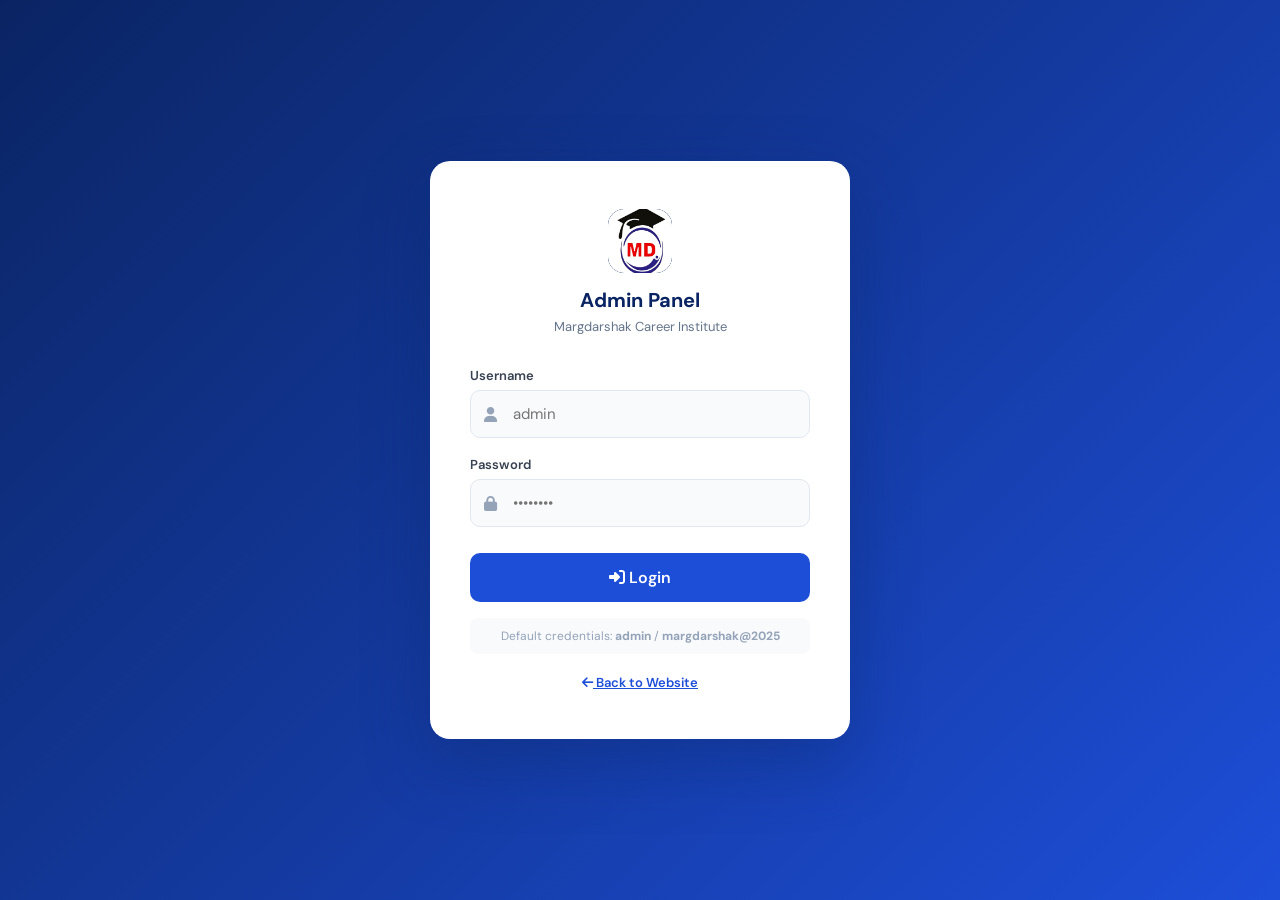
<file: admin/dashboard.html>
<!DOCTYPE html>
<html lang="en">
<head>
  <meta charset="UTF-8"/>
  <meta name="viewport" content="width=device-width, initial-scale=1.0"/>
  <title>Admin Dashboard — Margdarshak</title>
  <link href="https://fonts.googleapis.com/css2?family=DM+Sans:wght@400;500;600;700&display=swap" rel="stylesheet"/>
  <link rel="stylesheet" href="https://cdnjs.cloudflare.com/ajax/libs/font-awesome/6.5.0/css/all.min.css"/>
  <link rel="stylesheet" href="admin.css"/>
</head>
<body>

<!-- ===== SIDEBAR ===== -->
<aside class="sidebar" id="sidebar">
  <div class="sidebar-logo">
    <!--
      LOGO OPTIONS — uncomment whichever you need:

      OPTION 1 (Default) — Letter icon + text
    -->
    <div class="logo-icon">
      <img src="../images/margdarshaklogo.png" alt="logo">
    </div>
    <div class="logo-text">
      <span class="t1">Margdarshak</span>
      <span class="t2">Admin Panel</span>
    </div>

    <!--
      OPTION 2 — Custom image inside the square icon box + text
      (replace logo.png with your actual file path)

    <div class="logo-icon">
      <img src="../images/logo.png" alt="Logo"/>
    </div>
    <div class="logo-text">
      <span class="t1">Margdarshak</span>
      <span class="t2">Admin Panel</span>
    </div>
    -->

    <!--
      OPTION 3 — Full-width logo image only (no text needed)
      (replace logo.png with your actual file path)

    <img src="../images/logo.png" alt="Margdarshak Logo" class="logo-img-full"/>
    -->
  </div>
  <nav class="sidebar-nav">
    <div class="nav-section-title">Main</div>
    <a href="#" class="active" onclick="showSection('dashboard',this)"><i class="fas fa-home"></i> Dashboard</a>
    <div class="nav-section-title">Content Management</div>
    <a href="#" onclick="showSection('courses',this)"><i class="fas fa-graduation-cap"></i> Courses</a>
    <a href="#" onclick="showSection('fees',this)"><i class="fas fa-rupee-sign"></i> Fee Structure</a>
    <a href="#" onclick="showSection('results',this)"><i class="fas fa-trophy"></i> Results / Toppers</a>
    <a href="#" onclick="showSection('facilities',this)"><i class="fas fa-building"></i> Facilities</a>
    <a href="#" onclick="showSection('gallery',this)"><i class="fas fa-images"></i> Gallery</a>
    <a href="#" onclick="showSection('notices',this)"><i class="fas fa-bell"></i> Notices</a>
    <div class="nav-section-title">Settings</div>
    <a href="#" onclick="showSection('contact',this)"><i class="fas fa-address-book"></i> Contact Info</a>
    <a href="#" onclick="showSection('settings',this)"><i class="fas fa-cog"></i> Settings</a>
  </nav>
  <div class="sidebar-footer">
    <a href="../index.html" target="_blank"><i class="fas fa-external-link-alt"></i> View Website</a>
    <a href="#" onclick="logout()"><i class="fas fa-sign-out-alt"></i> Logout</a>
  </div>
</aside>

<!-- ===== MAIN ===== -->
<div class="main">
  <div class="topbar">
    <div class="topbar-title" id="topbarTitle">Dashboard</div>
    <div class="topbar-user"><i class="fas fa-user-shield"></i> Admin</div>
  </div>

  <div class="content">
    <div id="alertBox" style="display:none"></div>

    <!-- DASHBOARD -->
    <div id="sec-dashboard" class="section-content">
      <div class="stat-cards">
        <div class="stat-card"><div class="stat-card-icon blue"><i class="fas fa-graduation-cap"></i></div><div><div class="stat-card-num" id="dc-courses">0</div><div class="stat-card-label">Courses</div></div></div>
        <div class="stat-card"><div class="stat-card-icon gold"><i class="fas fa-rupee-sign"></i></div><div><div class="stat-card-num" id="dc-fees">0</div><div class="stat-card-label">Fee Plans</div></div></div>
        <div class="stat-card"><div class="stat-card-icon green"><i class="fas fa-trophy"></i></div><div><div class="stat-card-num" id="dc-results">0</div><div class="stat-card-label">Toppers</div></div></div>
        <div class="stat-card"><div class="stat-card-icon red"><i class="fas fa-bell"></i></div><div><div class="stat-card-num" id="dc-notices">0</div><div class="stat-card-label">Notices</div></div></div>
      </div>
      <div class="panel">
        <div class="panel-header"><h2>🚀 Quick Guide</h2></div>
        <div class="panel-body">
          <p style="color:#64748b;font-size:15px;line-height:1.9">
            Select any section from the left sidebar to add, edit or delete content.<br/>
            All changes are <strong>automatically saved</strong> and instantly reflected on the website.<br/>
            You can manage: <strong>Courses, Fees, Results, Facilities, Gallery, Notices and Contact Info.</strong>
          </p>
        </div>
      </div>
    </div>

    <!-- COURSES -->
    <div id="sec-courses" class="section-content" style="display:none">
      <div class="panel">
        <div class="panel-header"><h2>📚 Courses</h2><button class="btn btn-primary btn-sm" onclick="openAddCourse()"><i class="fas fa-plus"></i> Add Course</button></div>
        <div class="panel-body">
          <div class="table-wrap"><table id="coursesTable"><thead><tr><th>#</th><th>Icon</th><th>Title</th><th>Subtitle</th><th>Price</th><th>Actions</th></tr></thead><tbody></tbody></table></div>
        </div>
      </div>
    </div>

    <!-- FEES -->
    <div id="sec-fees" class="section-content" style="display:none">
      <div class="panel">
        <div class="panel-header"><h2>💰 Fee Structure</h2><button class="btn btn-primary btn-sm" onclick="openModal('feeModal')"><i class="fas fa-plus"></i> Add Fee Plan</button></div>
        <div class="panel-body">
          <div class="table-wrap"><table id="feesTable"><thead><tr><th>#</th><th>Course</th><th>Amount</th><th>Featured</th><th>Actions</th></tr></thead><tbody></tbody></table></div>
        </div>
      </div>
    </div>

    <!-- RESULTS -->
    <div id="sec-results" class="section-content" style="display:none">
      <div class="panel">
        <div class="panel-header"><h2>🏆 Results / Toppers</h2><button class="btn btn-primary btn-sm" onclick="openModal('resultModal')"><i class="fas fa-plus"></i> Add Result</button></div>
        <div class="panel-body">
          <div class="table-wrap"><table id="resultsTable"><thead><tr><th>#</th><th>Emoji</th><th>Name</th><th>Exam</th><th>Rank</th><th>Year</th><th>Actions</th></tr></thead><tbody></tbody></table></div>
        </div>
      </div>
    </div>

    <!-- FACILITIES -->
    <div id="sec-facilities" class="section-content" style="display:none">
      <div class="panel">
        <div class="panel-header"><h2>🏫 Facilities</h2><button class="btn btn-primary btn-sm" onclick="openModal('facilityModal')"><i class="fas fa-plus"></i> Add Facility</button></div>
        <div class="panel-body">
          <div class="table-wrap"><table id="facilitiesTable"><thead><tr><th>#</th><th>Icon</th><th>Title</th><th>Description</th><th>Actions</th></tr></thead><tbody></tbody></table></div>
        </div>
      </div>
    </div>

    <!-- GALLERY -->
    <div id="sec-gallery" class="section-content" style="display:none">
      <div class="panel">
        <div class="panel-header"><h2>🖼️ Gallery</h2><button class="btn btn-primary btn-sm" onclick="openModal('galleryModal')"><i class="fas fa-plus"></i> Add Photo</button></div>
        <div class="panel-body"><div class="gallery-admin-grid" id="galleryAdminGrid"></div></div>
      </div>
    </div>

    <!-- NOTICES -->
    <div id="sec-notices" class="section-content" style="display:none">
      <div class="panel">
        <div class="panel-header"><h2>📢 Notices</h2><button class="btn btn-primary btn-sm" onclick="openModal('noticeModal')"><i class="fas fa-plus"></i> Add Notice</button></div>
        <div class="panel-body">
          <div class="table-wrap"><table id="noticesTable"><thead><tr><th>#</th><th>Icon</th><th>Title</th><th>Type</th><th>Date</th><th>Actions</th></tr></thead><tbody></tbody></table></div>
        </div>
      </div>
    </div>

    <!-- CONTACT -->
    <div id="sec-contact" class="section-content" style="display:none">
      <div class="panel">
        <div class="panel-header"><h2>📞 Contact Information</h2></div>
        <div class="panel-body">
          <div class="form-grid">
            <div class="form-group"><label>Address</label><input type="text" id="c-address"/></div>
            <div class="form-group"><label>Phone</label><input type="text" id="c-phone"/></div>
            <div class="form-group"><label>Email</label><input type="email" id="c-email"/></div>
            <div class="form-group"><label>Timing</label><input type="text" id="c-timing"/></div>
          </div>
          <button class="btn btn-primary" onclick="saveContact()"><i class="fas fa-save"></i> Save Changes</button>
        </div>
      </div>
    </div>

    <!-- SETTINGS -->
    <div id="sec-settings" class="section-content" style="display:none">
      <div class="panel">
        <div class="panel-header"><h2>⚙️ Settings</h2></div>
        <div class="panel-body">
          <h3 style="font-size:15px;margin-bottom:12px">Change Admin Password</h3>
          <div class="form-group"><label>New Password</label><input type="password" id="newPass" placeholder="Enter new password..."/></div>
          <div class="form-group"><label>Confirm Password</label><input type="password" id="confirmPass" placeholder="Re-enter password..."/></div>
          <button class="btn btn-primary" onclick="changePassword()"><i class="fas fa-key"></i> Update Password</button>
          <hr style="margin:28px 0;border:none;border-top:1px solid #e2e8f0"/>
          <h3 style="font-size:15px;margin-bottom:8px;color:#ef4444">⚠️ Danger Zone</h3>
          <p style="font-size:13px;color:#64748b;margin-bottom:14px">This will reset all website content back to default values.</p>
          <button class="btn btn-danger" onclick="if(confirm('Are you sure? All data will be reset to defaults!')) { resetAllData(); showAlert('All data has been reset!'); }"><i class="fas fa-trash"></i> Reset All Data</button>
        </div>
      </div>
    </div>
  </div>
</div>

<!-- ============================================================
     MODALS
     ============================================================ -->

<!-- Course Modal -->
<div class="modal-overlay" id="courseModal" onclick="closeModalOutside(event,'courseModal')">
  <div class="modal-box">
    <div class="modal-header"><h3 id="courseModalTitle">Add New Course</h3><button onclick="closeModal('courseModal')"><i class="fas fa-times"></i></button></div>
    <div class="modal-body">
      <input type="hidden" id="c-id"/>
      <div class="form-grid">
        <div class="form-group"><label>Emoji Icon</label><input type="text" id="c-icon" placeholder="🧬"/></div>
        <div class="form-group"><label>Title</label><input type="text" id="c-title" placeholder="NEET Preparation"/></div>
        <div class="form-group"><label>Subtitle</label><input type="text" id="c-subtitle" placeholder="Medical Entrance"/></div>
        <div class="form-group"><label>Price</label><input type="text" id="c-price" placeholder="₹45,000"/></div>
        <div class="form-group"><label>Per (period)</label><input type="text" id="c-per" placeholder="/ year"/></div>
        <div class="form-group"><label>Tags (comma separated)</label><input type="text" id="c-tags" placeholder="Physics, Chemistry, Biology"/></div>
      </div>
      <div class="form-group"><label>Features (one per line)</label><textarea id="c-features" rows="5" placeholder="Complete NCERT Coverage&#10;Mock Test Series&#10;Daily Doubt Classes"></textarea></div>
      <div class="form-actions"><button class="btn btn-primary" onclick="saveCourse()"><i class="fas fa-save"></i> Save</button><button class="btn btn-outline" onclick="closeModal('courseModal')">Cancel</button></div>
    </div>
  </div>
</div>

<!-- Fee Modal -->
<div class="modal-overlay" id="feeModal" onclick="closeModalOutside(event,'feeModal')">
  <div class="modal-box">
    <div class="modal-header"><h3 id="feeModalTitle">Add Fee Plan</h3><button onclick="closeModal('feeModal')"><i class="fas fa-times"></i></button></div>
    <div class="modal-body">
      <input type="hidden" id="f-id"/>
      <div class="form-grid">
        <div class="form-group"><label>Course Title</label><input type="text" id="f-title" placeholder="NEET Full Course"/></div>
        <div class="form-group"><label>Subtitle</label><input type="text" id="f-subtitle" placeholder="1 Year Program"/></div>
        <div class="form-group"><label>Amount (₹)</label><input type="text" id="f-amount" placeholder="45,000"/></div>
        <div class="form-group"><label>Period</label><input type="text" id="f-period" placeholder="Per Year"/></div>
        <div class="form-group"><label>Badge (e.g. Most Popular)</label><input type="text" id="f-badge" placeholder="Most Popular"/></div>
        <div class="form-group"><label>Featured?</label><select id="f-featured"><option value="false">No</option><option value="true">Yes</option></select></div>
      </div>
      <div class="form-group"><label>Includes (one per line)</label><textarea id="f-includes" rows="5" placeholder="Study Material Included&#10;Test Series&#10;Free Doubt Sessions"></textarea></div>
      <div class="form-actions"><button class="btn btn-primary" onclick="saveFee()"><i class="fas fa-save"></i> Save</button><button class="btn btn-outline" onclick="closeModal('feeModal')">Cancel</button></div>
    </div>
  </div>
</div>

<!-- Result Modal -->
<div class="modal-overlay" id="resultModal" onclick="closeModalOutside(event,'resultModal')">
  <div class="modal-box">
    <div class="modal-header"><h3 id="resultModalTitle">Add Result</h3><button onclick="closeModal('resultModal')"><i class="fas fa-times"></i></button></div>
    <div class="modal-body">
      <input type="hidden" id="r-id"/>
      <div class="form-grid">
        <div class="form-group"><label>Emoji</label><input type="text" id="r-emoji" placeholder="👨‍🎓"/></div>
        <div class="form-group"><label>Student Name</label><input type="text" id="r-name" placeholder="Rahul Kumar"/></div>
        <div class="form-group"><label>Exam</label><input type="text" id="r-exam" placeholder="NEET 2024"/></div>
        <div class="form-group"><label>Rank / Score</label><input type="text" id="r-rank" placeholder="AIR 1842"/></div>
        <div class="form-group"><label>Year</label><input type="text" id="r-year" placeholder="2024"/></div>
      </div>
      <div class="form-actions"><button class="btn btn-primary" onclick="saveResult()"><i class="fas fa-save"></i> Save</button><button class="btn btn-outline" onclick="closeModal('resultModal')">Cancel</button></div>
    </div>
  </div>
</div>

<!-- Facility Modal -->
<div class="modal-overlay" id="facilityModal" onclick="closeModalOutside(event,'facilityModal')">
  <div class="modal-box">
    <div class="modal-header"><h3 id="facilityModalTitle">Add Facility</h3><button onclick="closeModal('facilityModal')"><i class="fas fa-times"></i></button></div>
    <div class="modal-body">
      <input type="hidden" id="fac-id"/>
      <div class="form-group"><label>Font Awesome Icon Class (e.g. fas fa-wifi)</label><input type="text" id="fac-icon" placeholder="fas fa-wifi"/></div>
      <div class="form-group"><label>Title</label><input type="text" id="fac-title" placeholder="High-Speed WiFi"/></div>
      <div class="form-group"><label>Description</label><textarea id="fac-desc" rows="3" placeholder="24x7 internet connectivity..."></textarea></div>
      <div class="form-actions"><button class="btn btn-primary" onclick="saveFacility()"><i class="fas fa-save"></i> Save</button><button class="btn btn-outline" onclick="closeModal('facilityModal')">Cancel</button></div>
    </div>
  </div>
</div>

<!-- Gallery Modal -->
<div class="modal-overlay" id="galleryModal" onclick="closeModalOutside(event,'galleryModal')">
  <div class="modal-box">
    <div class="modal-header"><h3 id="galleryModalTitle">Add Photo</h3><button onclick="closeModal('galleryModal')"><i class="fas fa-times"></i></button></div>
    <div class="modal-body">
      <input type="hidden" id="g-id"/>
      <div class="form-group"><label>Caption</label><input type="text" id="g-caption" placeholder="Annual Result Celebration 2024"/></div>
      <div class="form-group"><label>Image URL</label><input type="url" id="g-img" placeholder="https://..."/></div>
      <div class="form-group"><label>Or Upload File</label><input type="file" id="g-file" accept="image/*" onchange="handleGalleryFile(this)"/></div>
      <div id="g-preview" style="margin-top:10px;display:none"><img id="g-preview-img" style="max-width:100%;border-radius:8px;max-height:200px;object-fit:cover"/></div>
      <div class="form-actions"><button class="btn btn-primary" onclick="saveGallery()"><i class="fas fa-save"></i> Save</button><button class="btn btn-outline" onclick="closeModal('galleryModal')">Cancel</button></div>
    </div>
  </div>
</div>

<!-- Notice Modal -->
<div class="modal-overlay" id="noticeModal" onclick="closeModalOutside(event,'noticeModal')">
  <div class="modal-box">
    <div class="modal-header"><h3 id="noticeModalTitle">Add Notice</h3><button onclick="closeModal('noticeModal')"><i class="fas fa-times"></i></button></div>
    <div class="modal-body">
      <input type="hidden" id="n-id"/>
      <div class="form-grid">
        <div class="form-group"><label>Emoji Icon</label><input type="text" id="n-icon" placeholder="📢"/></div>
        <div class="form-group"><label>Type</label><select id="n-type"><option value="normal">Normal</option><option value="urgent">Urgent</option><option value="success">Success</option></select></div>
        <div class="form-group"><label>Date</label><input type="text" id="n-date" placeholder="01 Jan 2025"/></div>
      </div>
      <div class="form-group"><label>Title</label><input type="text" id="n-title" placeholder="Admission Open 2025-26"/></div>
      <div class="form-group"><label>Description</label><textarea id="n-desc" rows="3"></textarea></div>
      <div class="form-actions"><button class="btn btn-primary" onclick="saveNotice()"><i class="fas fa-save"></i> Save</button><button class="btn btn-outline" onclick="closeModal('noticeModal')">Cancel</button></div>
    </div>
  </div>
</div>

<script src="../js/data.js"></script>
<script src="admin.js"></script>
</body>
</html>
</file>
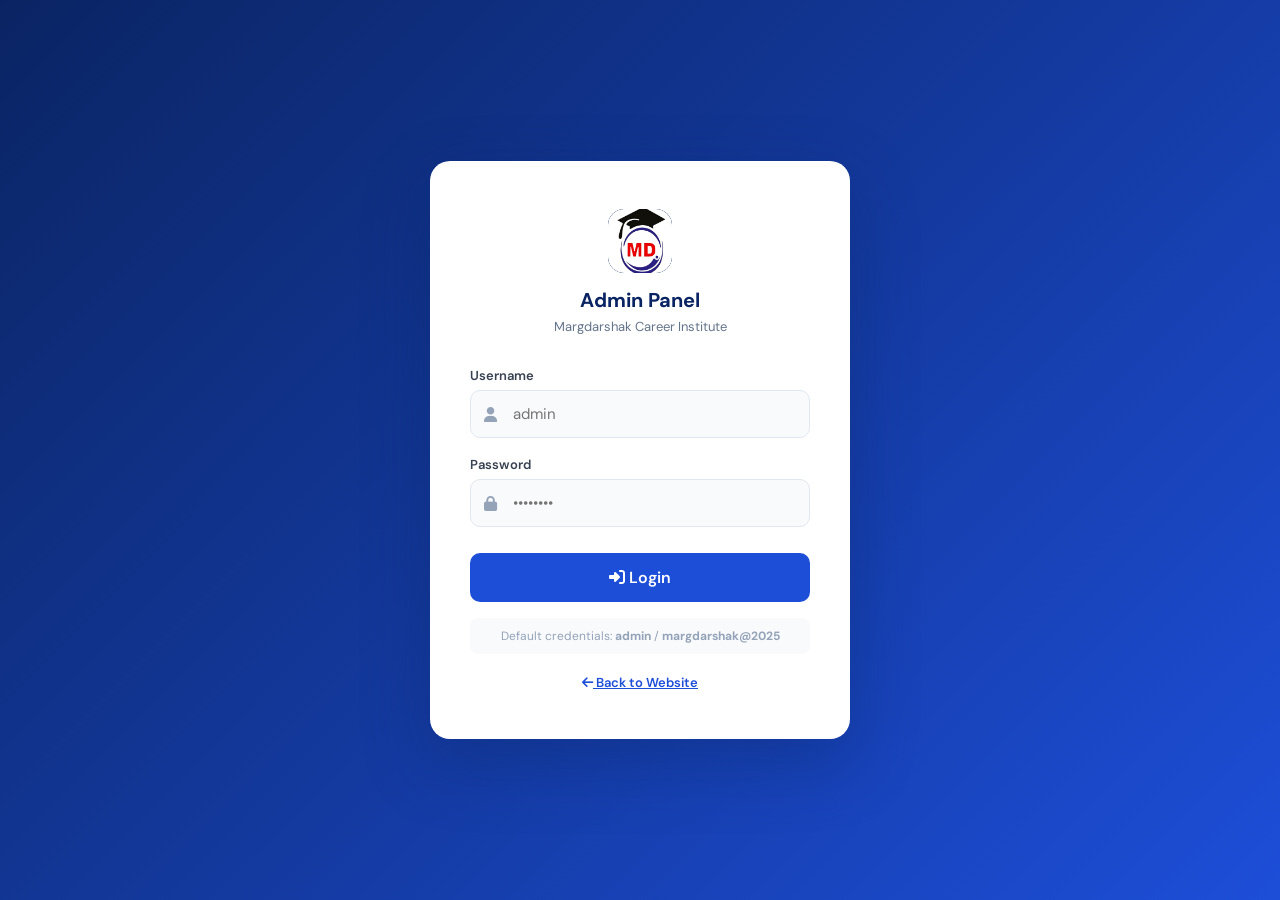
<file: admin/login.html>
<!DOCTYPE html>
<html lang="en">
<head>
  <meta charset="UTF-8"/>
  <meta name="viewport" content="width=device-width, initial-scale=1.0"/>
  <title>Admin Login — Margdarshak</title>
  <link href="https://fonts.googleapis.com/css2?family=DM+Sans:wght@400;500;600;700&display=swap" rel="stylesheet"/>
  <link rel="stylesheet" href="https://cdnjs.cloudflare.com/ajax/libs/font-awesome/6.5.0/css/all.min.css"/>
  <style>
    *{box-sizing:border-box;margin:0;padding:0}
    body{font-family:'DM Sans',sans-serif;min-height:100vh;display:flex;align-items:center;justify-content:center;background:linear-gradient(135deg,#0a2463 0%,#1d4ed8 100%);}
    .login-box{background:#fff;border-radius:20px;padding:48px 40px;width:100%;max-width:420px;box-shadow:0 24px 64px rgba(10,36,99,0.35);}
    .login-logo{text-align:center;margin-bottom:32px;}

    /* Square icon box (letter or image) */
    .logo-icon{
      width:64px;height:64px;
      background:#0a2463;color:#fff;
      border-radius:16px;
      display:flex;align-items:center;justify-content:center;
      font-size:28px;font-weight:900;
      margin:0 auto 14px;
      overflow:hidden;
    }
    /* Image inside the square icon box */
    .logo-icon img{
      width:100%;height:100%;
      object-fit:cover;
      border-radius:16px;
      display:block;
    }
    /* Full-width banner logo image (no box) */
    .logo-img-full{
      height:56px;width:auto;
      max-width:200px;
      object-fit:contain;
      display:block;
      margin:0 auto 14px;
    }
    .login-logo h2{font-size:20px;color:#0a2463;font-weight:700;margin-top:2px;}
    .login-logo p{font-size:13px;color:#64748b;margin-top:5px;}
    .form-group{margin-bottom:18px;}
    .form-group label{display:block;font-size:13px;font-weight:600;color:#374151;margin-bottom:6px;}
    .input-wrap{position:relative;}
    .input-wrap i{position:absolute;left:14px;top:50%;transform:translateY(-50%);color:#94a3b8;font-size:15px;}
    .form-group input{width:100%;padding:13px 14px 13px 42px;border:1.5px solid #e2e8f0;border-radius:10px;font-family:'DM Sans',sans-serif;font-size:15px;color:#1e293b;background:#f8fafc;outline:none;transition:.3s;}
    .form-group input:focus{border-color:#1d4ed8;background:#fff;box-shadow:0 0 0 3px rgba(29,78,216,.08);}
    .login-btn{width:100%;padding:14px;background:#1d4ed8;color:#fff;border:none;border-radius:10px;font-family:'DM Sans',sans-serif;font-size:16px;font-weight:600;cursor:pointer;transition:.3s;margin-top:8px;}
    .login-btn:hover{background:#0a2463;transform:translateY(-1px);}
    .error-msg{background:#fef2f2;color:#dc2626;border:1px solid #fca5a5;border-radius:8px;padding:10px 14px;font-size:14px;margin-bottom:14px;display:none;align-items:center;gap:8px;}
    .back-link{text-align:center;margin-top:20px;font-size:13px;color:#64748b;}
    .back-link a{color:#1d4ed8;font-weight:600;}
    .hint{font-size:12px;color:#94a3b8;text-align:center;margin-top:16px;padding:10px;background:#f8fafc;border-radius:8px;}
  </style>
</head>
<body>
<div class="login-box">
  <div class="login-logo">

    <!--
      OPTION 1 (Default) — Letter icon + text
    -->
    <div class="logo-icon">
      <img src="..//images/margdarshaklogo.png" alt="logo">
    </div>
    <h2>Admin Panel</h2>
    <p>Margdarshak Career Institute</p>

    <!--
      OPTION 2 — Your image inside the square box + text
      (put your logo file in images/ folder)

    <div class="logo-icon">
      <img src="../images/logo.png" alt="Margdarshak Logo"/>
    </div>
    <h2>Admin Panel</h2>
    <p>Margdarshak Career Institute</p>
    -->

    <!--
      OPTION 3 — Full banner logo image only (no box, no text needed)

    <img src="../images/logo.png" alt="Margdarshak Logo" class="logo-img-full"/>
    <p style="margin-top:4px;font-size:13px;color:#64748b">Admin Panel</p>
    -->

  </div>
  <div class="error-msg" id="errorMsg"><i class="fas fa-exclamation-circle"></i> Incorrect username or password!</div>
  <div class="form-group">
    <label>Username</label>
    <div class="input-wrap">
      <i class="fas fa-user"></i>
      <input type="text" id="username" placeholder="admin" autocomplete="username"/>
    </div>
  </div>
  <div class="form-group">
    <label>Password</label>
    <div class="input-wrap">
      <i class="fas fa-lock"></i>
      <input type="password" id="password" placeholder="••••••••" autocomplete="current-password"/>
    </div>
  </div>
  <button class="login-btn" onclick="doLogin()"><i class="fas fa-sign-in-alt"></i> Login</button>
  <div class="hint">Default credentials: <strong>admin</strong> / <strong>margdarshak@2025</strong></div>
  <div class="back-link"><a href="../index.html"><i class="fas fa-arrow-left"></i> Back to Website</a></div>
</div>
<script>
  const ADMIN_USER = 'admin';
  const ADMIN_PASS = 'margdarshak@2025';
  function doLogin() {
    const u = document.getElementById('username').value.trim();
    const p = document.getElementById('password').value;
    const err = document.getElementById('errorMsg');
    if (u === ADMIN_USER && p === ADMIN_PASS) {
      sessionStorage.setItem('mg_admin_auth', 'true');
      window.location.href = 'dashboard.html';
    } else {
      err.style.display = 'flex';
      setTimeout(() => err.style.display = 'none', 3000);
    }
  }
  document.addEventListener('keydown', e => { if (e.key === 'Enter') doLogin(); });
  if (sessionStorage.getItem('mg_admin_auth') === 'true') window.location.href = 'dashboard.html';
</script>
</body>
</html>
</file>
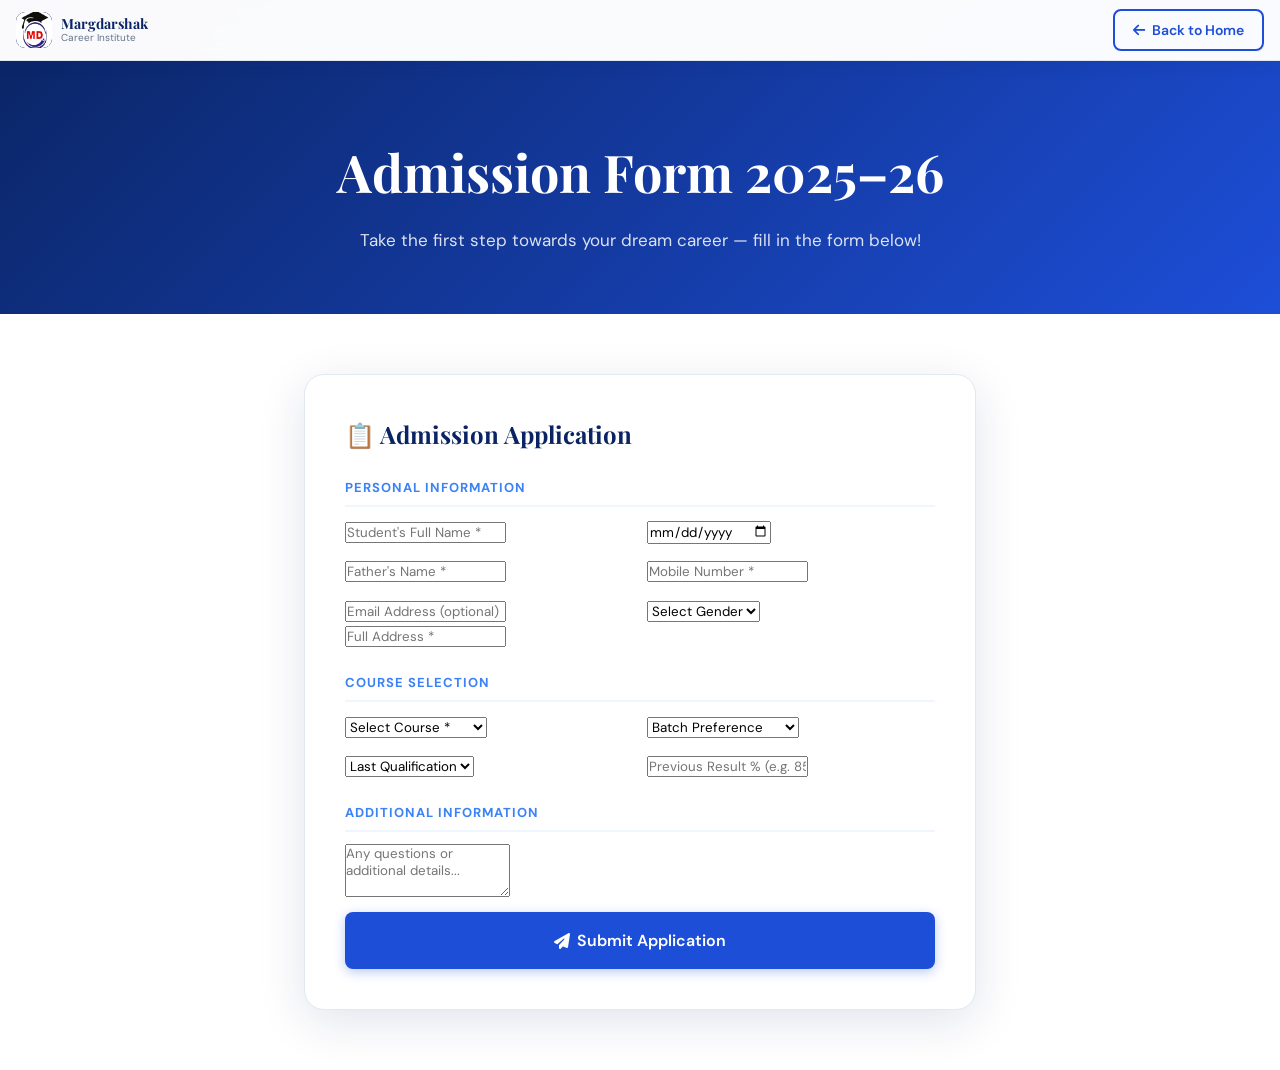
<file: pages/admission.html>
<!DOCTYPE html>
<html lang="en">
<head>
  <meta charset="UTF-8"/>
  <meta name="viewport" content="width=device-width, initial-scale=1.0"/>
  <title>Admission Form — Margdarshak Career Institute</title>
  <link href="https://fonts.googleapis.com/css2?family=Playfair+Display:wght@700&family=DM+Sans:wght@400;500;600&display=swap" rel="stylesheet"/>
  <link rel="stylesheet" href="https://cdnjs.cloudflare.com/ajax/libs/font-awesome/6.5.0/css/all.min.css"/>
  <link rel="stylesheet" href="../css/style.css"/>
  <style>
    .admission-hero { padding:130px 24px 60px; background:linear-gradient(135deg,#0a2463,#1d4ed8); color:#fff; text-align:center; }
    .admission-hero h1 { font-family:'Playfair Display',serif; font-size:clamp(32px,5vw,52px); margin-bottom:14px; }
    .admission-hero p  { font-size:17px; opacity:.85; }
    .admission-body { padding:60px 24px; max-width:720px; margin:0 auto; }
    .form-card { background:#fff; border-radius:20px; padding:40px; box-shadow:0 12px 48px rgba(10,36,99,.12); border:1px solid #e2e8f0; }
    .form-card h2 { font-family:'Playfair Display',serif; font-size:24px; color:#0a2463; margin-bottom:24px; }
    .form-section-title { font-size:13px; font-weight:700; text-transform:uppercase; letter-spacing:1px; color:#3b82f6; margin:24px 0 12px; border-bottom:2px solid #eff6ff; padding-bottom:6px; }
    .form-row { display:grid; grid-template-columns:1fr 1fr; gap:14px; }
    .success-box { background:#dcfce7; border:1px solid #bbf7d0; border-radius:12px; padding:32px; text-align:center; display:none; }
    .success-box i { font-size:52px; color:#22c55e; margin-bottom:14px; display:block; }
    .success-box h3 { font-size:22px; color:#166534; margin-bottom:8px; }
    .success-box p  { color:#166534; font-size:15px; }
    @media(max-width:600px){ .form-row{ grid-template-columns:1fr; } }
  </style>
</head>
<body>
<nav class="navbar scrolled">
  <div class="nav-container">
    <a href="../index.html" class="nav-logo">
      <div class="logo-icon">
        <img src="../images/margdarshaklogo.png" alt="logo">
      </div>
      <div class="logo-text"><span class="logo-main">Margdarshak</span><span class="logo-sub">Career Institute</span></div>
    </a>
    <a href="../index.html" class="btn btn-outline" style="font-size:14px;padding:8px 18px"><i class="fas fa-arrow-left"></i> Back to Home</a>
  </div>
</nav>

<div class="admission-hero">
  <h1>Admission Form 2025–26</h1>
  <p>Take the first step towards your dream career — fill in the form below!</p>
</div>

<div class="admission-body">
  <div class="form-card">
    <h2>📋 Admission Application</h2>

    <div id="successBox" class="success-box">
      <i class="fas fa-check-circle"></i>
      <h3>Application Submitted!</h3>
      <p>Our team will contact you within 24 hours. Thank you for choosing Margdarshak!</p>
    </div>

    <form id="admissionForm">
      <div class="form-section-title">Personal Information</div>
      <div class="form-row">
        <div class="form-group"><input type="text" placeholder="Student's Full Name *" required/></div>
        <div class="form-group"><input type="date" required/></div>
        <div class="form-group"><input type="text" placeholder="Father's Name *" required/></div>
        <div class="form-group"><input type="tel" placeholder="Mobile Number *" required/></div>
        <div class="form-group"><input type="email" placeholder="Email Address (optional)"/></div>
        <div class="form-group">
          <select required>
            <option value="">Select Gender</option>
            <option>Male</option>
            <option>Female</option>
            <option>Other</option>
          </select>
        </div>
      </div>
      <div class="form-group"><input type="text" placeholder="Full Address *" required/></div>

      <div class="form-section-title">Course Selection</div>
      <div class="form-row">
        <div class="form-group">
          <select required>
            <option value="">Select Course *</option>
            <option>NEET Preparation</option>
            <option>JEE Preparation</option>
            <option>Class 10th Board</option>
            <option>Class 12th Board</option>
            <option>Foundation Course</option>
          </select>
        </div>
        <div class="form-group">
          <select>
            <option value="">Batch Preference</option>
            <option>Morning (7–10 AM)</option>
            <option>Afternoon (12–3 PM)</option>
            <option>Evening (5–8 PM)</option>
            <option>Weekend Batch</option>
          </select>
        </div>
        <div class="form-group">
          <select>
            <option value="">Last Qualification</option>
            <option>Class 8th Pass</option>
            <option>Class 9th Pass</option>
            <option>Class 10th Pass</option>
            <option>Class 11th Pass</option>
            <option>Class 12th Pass</option>
          </select>
        </div>
        <div class="form-group"><input type="text" placeholder="Previous Result % (e.g. 85%)"/></div>
      </div>

      <div class="form-section-title">Additional Information</div>
      <div class="form-group"><textarea rows="3" placeholder="Any questions or additional details..."></textarea></div>

      <button type="submit" class="btn btn-primary full-width" style="justify-content:center;padding:16px;font-size:16px;margin-top:8px">
        <i class="fas fa-paper-plane"></i> Submit Application
      </button>
    </form>
  </div>
</div>

<script>
  document.getElementById('admissionForm').addEventListener('submit', function(e) {
    e.preventDefault();
    this.style.display = 'none';
    document.getElementById('successBox').style.display = 'block';
    window.scrollTo({ top: 0, behavior: 'smooth' });
  });
</script>
</body>
</html>
</file>
<file: admin/admin.css>
/* =============================================
   ADMIN DASHBOARD STYLES (UPDATED)
   ============================================= */
:root{
  --blue-dark:#0a2463;--blue:#1d4ed8;--blue-light:#3b82f6;--blue-pale:#eff6ff;
  --gold:#f59e0b;--white:#fff;--gray-50:#f8fafc;--gray-100:#f1f5f9;
  --gray-200:#e2e8f0;--gray-400:#94a3b8;--gray-600:#475569;--gray-800:#1e293b;
  --red:#ef4444;--green:#22c55e;
  --sidebar-w:260px;--header-h:64px;
  --font:'DM Sans',sans-serif;
  --shadow:0 4px 24px rgba(10,36,99,.10);
  --radius:12px;
}
*{box-sizing:border-box;margin:0;padding:0}
body{font-family:var(--font);background:var(--gray-50);color:var(--gray-800);display:flex;min-height:100vh;}
a{text-decoration:none;color:inherit;}
ul{list-style:none;}
button{cursor:pointer;font-family:var(--font);}
input,textarea,select{font-family:var(--font);}

/* ===== SIDEBAR ===== */
.sidebar{width:var(--sidebar-w);background:var(--blue-dark);color:#fff;display:flex;flex-direction:column;position:fixed;top:0;left:0;bottom:0;z-index:100;overflow-y:auto;}

.sidebar-logo{
  padding:0 20px;
  border-bottom:1px solid rgba(255,255,255,.1);
  display:flex;
  align-items:center;
  gap:12px;
  height:72px; /* Fixed Height */
  flex-shrink:0;
}

/* Logo Icon Fixed Size */
.logo-icon{
  width:42px;
  height:42px;
  min-width:42px; /* Prevent shrinking */
  background:var(--blue);
  border-radius:10px;
  display:flex;
  align-items:center;
  justify-content:center;
  font-size:20px;
  font-weight:900;
  overflow:hidden;
}

.logo-icon img{
  width:100%;
  height:100%;
  object-fit:cover;
}

.logo-img-full{
  max-height:40px;
  width:auto;
  max-width:170px;
  object-fit:contain;
  filter:brightness(0) invert(1);
}

.logo-text{
  display:flex;
  flex-direction:column;
  line-height:1.2;
  overflow:hidden;
}
.logo-text .t1{
  font-size:15px;
  font-weight:700;
  white-space:nowrap;
}
.logo-text .t2{
  font-size:11px;
  opacity:.6;
  white-space:nowrap;
}

/* ... (Baki ka sidebar nav code wahi rahega) ... */
.sidebar-nav{padding:16px 12px;flex:1;}
.nav-section-title{font-size:11px;font-weight:700;text-transform:uppercase;letter-spacing:1px;opacity:.4;padding:10px 10px 6px;}
.sidebar-nav a{display:flex;align-items:center;gap:12px;padding:11px 14px;border-radius:10px;font-size:14px;font-weight:500;color:rgba(255,255,255,.75);margin-bottom:2px;transition:.2s;}
.sidebar-nav a:hover,.sidebar-nav a.active{background:rgba(255,255,255,.12);color:#fff;}
.sidebar-nav a.active{background:var(--blue);}
.sidebar-nav a i{width:18px;text-align:center;font-size:15px;}
.sidebar-footer{padding:16px;border-top:1px solid rgba(255,255,255,.1);}
.sidebar-footer a{display:flex;align-items:center;gap:10px;font-size:13px;color:rgba(255,255,255,.6);padding:10px 14px;border-radius:8px;transition:.2s;margin-bottom:4px;}
.sidebar-footer a:hover{color:#fff;background:rgba(255,255,255,.1);}

/* MAIN CONTENT AREA */
.main{margin-left:var(--sidebar-w);flex:1;display:flex;flex-direction:column;min-height:100vh;}
.topbar{height:var(--header-h);background:#fff;border-bottom:1px solid var(--gray-200);display:flex;align-items:center;justify-content:space-between;padding:0 28px;position:sticky;top:0;z-index:50;}
.topbar-title{font-size:18px;font-weight:700;color:var(--blue-dark);}
.topbar-user{display:flex;align-items:center;gap:8px;padding:8px 14px;background:var(--blue-pale);border-radius:8px;font-size:14px;font-weight:600;color:var(--blue);}
.content{padding:28px;flex:1;}

/* STATS, PANELS, TABLES (Inke styles wahi hain jo aapne diye the) */
.stat-cards{display:grid;grid-template-columns:repeat(auto-fill,minmax(200px,1fr));gap:18px;margin-bottom:28px;}
.stat-card{background:#fff;border-radius:var(--radius);padding:22px;box-shadow:var(--shadow);border:1px solid var(--gray-200);display:flex;align-items:center;gap:16px;}
.stat-card-icon{width:48px;height:48px;border-radius:12px;display:flex;align-items:center;justify-content:center;font-size:22px;flex-shrink:0;}
.stat-card-icon.blue{background:var(--blue-pale);color:var(--blue);}
.stat-card-icon.gold{background:#fef3c7;color:var(--gold);}
.stat-card-icon.green{background:#dcfce7;color:var(--green);}
.stat-card-icon.red{background:#fef2f2;color:var(--red);}
.stat-card-num{font-size:26px;font-weight:700;line-height:1;}
.stat-card-label{font-size:13px;color:var(--gray-400);margin-top:4px;}
.panel{background:#fff;border-radius:var(--radius);box-shadow:var(--shadow);border:1px solid var(--gray-200);margin-bottom:24px;overflow:hidden;}
.panel-header{padding:18px 24px;border-bottom:1px solid var(--gray-200);display:flex;align-items:center;justify-content:space-between;}
.panel-header h2{font-size:16px;font-weight:700;color:var(--blue-dark);}
.panel-body{padding:24px;}
.btn{display:inline-flex;align-items:center;gap:7px;padding:10px 18px;border-radius:8px;font-size:14px;font-weight:600;border:none;transition:.2s;}
.btn-primary{background:var(--blue);color:#fff;}
.btn-danger{background:var(--red);color:#fff;}
.btn-outline{background:transparent;border:1.5px solid var(--gray-200);color:var(--gray-600);}
.form-grid{display:grid;grid-template-columns:1fr 1fr;gap:16px;}
.form-group{margin-bottom:14px;}
.form-group label{display:block;font-size:13px;font-weight:600;color:var(--gray-600);margin-bottom:5px;}
.form-group input{width:100%;padding:10px 12px;border:1.5px solid var(--gray-200);border-radius:8px;font-size:14px;background:var(--gray-50);outline:none;}
.table-wrap{overflow-x:auto;}
table{width:100%;border-collapse:collapse;}
th{background:var(--gray-50);padding:11px 14px;text-align:left;font-size:13px;font-weight:700;color:var(--gray-600);border-bottom:2px solid var(--gray-200);}
td{padding:12px 14px;font-size:14px;border-bottom:1px solid var(--gray-100);}
.badge{display:inline-block;padding:3px 10px;border-radius:20px;font-size:12px;font-weight:600;}
.badge-blue{background:var(--blue-pale);color:var(--blue);}
.modal-overlay{display:none;position:fixed;inset:0;background:rgba(10,36,99,0.5);z-index:9999;align-items:center;justify-content:center;backdrop-filter:blur(4px);}
.modal-box{background:#fff;border-radius:16px;width:100%;max-width:580px;max-height:90vh;overflow-y:auto;}

@media(max-width:900px){
  .sidebar{transform:translateX(-100%);transition:.3s;}
  .sidebar.open{transform:translateX(0);}
  .main{margin-left:0;}
  .form-grid{grid-template-columns:1fr;}
}
</file>
<file: css/style.css>
/* =============================================
   MARGDARSHAK CAREER INSTITUTE
   Mobile-First Responsive CSS
   Base = Mobile → Tablet → Desktop
   ============================================= */

/* ===== VARIABLES ===== */
:root {
  --blue-dark:  #0a2463;
  --blue-main:  #1d4ed8;
  --blue-light: #3b82f6;
  --blue-pale:  #eff6ff;
  --gold:       #f59e0b;
  --gold-light: #fef3c7;
  --gray-50:    #f8fafc;
  --gray-100:   #f1f5f9;
  --gray-200:   #e2e8f0;
  --gray-400:   #94a3b8;
  --gray-600:   #475569;
  --gray-800:   #1e293b;
  --text:       #1e293b;
  --text-light: #64748b;
  --radius:     12px;
  --radius-lg:  18px;
  --shadow:     0 2px 16px rgba(10,36,99,0.10);
  --shadow-lg:  0 8px 40px rgba(10,36,99,0.16);
  --tr:         0.3s ease;
  --font-head:  'Playfair Display', serif;
  --font-body:  'DM Sans', sans-serif;
}

/* ===== RESET ===== */
*, *::before, *::after {
  box-sizing: border-box;
  margin: 0;
  padding: 0;
}
html {
  scroll-behavior: smooth;
  -webkit-text-size-adjust: 100%;
}
body {
  font-family: var(--font-body);
  color: var(--text);
  background: #fff;
  overflow-x: hidden;
  line-height: 1.6;
}
a            { text-decoration: none; color: inherit; }
ul           { list-style: none; }
img          { max-width: 100%; height: auto; display: block; }
button       { cursor: pointer; font-family: var(--font-body); }
input, textarea, select { font-family: var(--font-body); }

/* ===== UTILITIES ===== */
.container  { width: 100%; padding: 0 16px; margin: 0 auto; }
.section    { padding: 52px 0; }
.bg-light   { background: var(--gray-50); }
.bg-blue    { background: var(--blue-dark); }
.highlight  { color: var(--blue-main); }
.highlight-light { color: var(--gold); }
.mb-1       { margin-bottom: 10px; }
.full-width { width: 100%; }

/* ===== SECTION HEADER ===== */
.section-header { text-align: center; margin-bottom: 32px; }
.section-header.light .section-tag {
  background: rgba(255,255,255,0.15);
  color: #fff;
}
.section-tag {
  display: inline-block;
  padding: 5px 15px;
  background: var(--blue-pale);
  color: var(--blue-main);
  border-radius: 50px;
  font-size: 12px;
  font-weight: 600;
  letter-spacing: 0.4px;
  margin-bottom: 10px;
}
.section-title {
  font-family: var(--font-head);
  font-size: 26px;
  line-height: 1.25;
  color: var(--gray-800);
  margin-bottom: 10px;
}
.section-sub {
  color: var(--text-light);
  font-size: 14px;
  line-height: 1.6;
  max-width: 100%;
}

/* ===== BUTTONS ===== */
.btn {
  display: inline-flex;
  align-items: center;
  justify-content: center;
  gap: 7px;
  padding: 12px 22px;
  border-radius: 8px;
  font-weight: 600;
  font-size: 14px;
  cursor: pointer;
  transition: var(--tr);
  border: 2px solid transparent;
  white-space: nowrap;
  touch-action: manipulation;
}
.btn-primary {
  background: var(--blue-main);
  color: #fff;
  box-shadow: 0 3px 12px rgba(29,78,216,0.30);
}
.btn-primary:hover { background: var(--blue-dark); }
.btn-primary:active { transform: scale(0.98); }
.btn-outline {
  border-color: var(--blue-main);
  color: var(--blue-main);
  background: transparent;
}
.btn-outline:hover  { background: var(--blue-pale); }
.btn-outline:active { transform: scale(0.98); }

/* =============================================
   NAVBAR — MOBILE FIRST
   ============================================= */
.navbar {
  position: fixed;
  top: 0; left: 0; right: 0;
  z-index: 1000;
  background: rgba(255,255,255,0.98);
  backdrop-filter: blur(10px);
  -webkit-backdrop-filter: blur(10px);
  border-bottom: 1px solid var(--gray-200);
  transition: var(--tr);
}
.navbar.scrolled { box-shadow: var(--shadow); }

.nav-container {
  display: flex;
  align-items: center;
  justify-content: space-between;
  height: 60px;
  padding: 0 16px;
}

/* Logo */
.nav-logo   { display: flex; align-items: center; gap: 9px; }
.logo-icon  {
  width: 36px; height: 36px; min-width: 36px;
  background: var(--blue-dark);
  color: #fff;
  border-radius: 9px;
  display: flex; align-items: center; justify-content: center;
  font-family: var(--font-head);
  font-size: 18px; font-weight: 900;
  overflow: hidden;
  flex-shrink: 0;
}
.logo-icon img { width: 100%; height: 100%; object-fit: cover; border-radius: 9px; }
.logo-text  { display: flex; flex-direction: column; line-height: 1.2; }
.logo-main  { font-family: var(--font-head); font-size: 14px; font-weight: 700; color: var(--blue-dark); }
.logo-sub   { font-size: 10px; color: var(--text-light); }

/* Mobile Menu — hidden by default */
.nav-links {
  display: none;
  flex-direction: column;
  position: fixed;
  top: 60px; left: 0; right: 0;
  background: #fff;
  border-top: 1px solid var(--gray-200);
  box-shadow: 0 8px 24px rgba(0,0,0,0.10);
  padding: 12px 16px 20px;
  z-index: 999;
  max-height: calc(100vh - 60px);
  overflow-y: auto;
}
.nav-links.open { display: flex; }
.nav-links li a {
  display: block;
  padding: 12px 14px;
  font-size: 15px;
  font-weight: 500;
  color: var(--gray-600);
  border-radius: 8px;
  transition: var(--tr);
}
.nav-links li a:hover,
.nav-links li a:active { color: var(--blue-main); background: var(--blue-pale); }
.nav-btn {
  display: block !important;
  background: var(--blue-main) !important;
  color: #fff !important;
  text-align: center !important;
  margin-top: 8px;
  border-radius: 8px !important;
  padding: 12px 14px !important;
}

/* Hamburger */
.hamburger {
  display: flex;
  flex-direction: column;
  gap: 5px;
  cursor: pointer;
  padding: 6px;
  border-radius: 6px;
  -webkit-tap-highlight-color: transparent;
}
.hamburger span {
  display: block;
  width: 22px; height: 2px;
  background: var(--gray-800);
  border-radius: 2px;
  transition: var(--tr);
}
.hamburger.open span:nth-child(1) { transform: translateY(7px) rotate(45deg); }
.hamburger.open span:nth-child(2) { opacity: 0; }
.hamburger.open span:nth-child(3) { transform: translateY(-7px) rotate(-45deg); }

/* =============================================
   HERO — MOBILE FIRST
   ============================================= */
.hero {
  min-height: 100svh;
  display: flex;
  align-items: center;
  padding: 80px 16px 48px;
  position: relative;
  overflow: hidden;
  background: linear-gradient(160deg, #eef2ff 0%, #e8effe 50%, #fff 100%);
}
.hero-bg    { position: absolute; inset: 0; pointer-events: none; overflow: hidden; }
.hero-shape { position: absolute; border-radius: 50%; }
.shape1 { width: 280px; height: 280px; top: -80px; right: -80px; background: rgba(29,78,216,0.07); }
.shape2 { width: 200px; height: 200px; bottom: -60px; left: -60px; background: rgba(245,158,11,0.06); }
.shape3 { width: 160px; height: 160px; top: 40%; right: 5%; background: rgba(29,78,216,0.04); }

.hero-content {
  position: relative; z-index: 1;
  width: 100%; text-align: center;
}
.hero-badge {
  display: inline-flex;
  align-items: center; gap: 6px;
  background: var(--gold-light); color: #92400e;
  padding: 6px 14px;
  border-radius: 50px; font-size: 12px; font-weight: 600;
  margin-bottom: 16px;
  border: 1px solid #fcd34d;
}
.hero-title {
  font-family: var(--font-head);
  font-size: 38px;
  line-height: 1.1;
  color: var(--gray-800);
  margin-bottom: 14px;
}
.hero-desc {
  font-size: 14px;
  color: var(--text-light);
  line-height: 1.7;
  margin-bottom: 28px;
}
.hero-btns {
  display: flex;
  flex-direction: column;
  gap: 10px;
  margin-bottom: 36px;
  align-items: center;
}
.hero-btns .btn { width: 100%; max-width: 320px; }

/* Hero Stats — 2×2 grid on mobile */
.hero-stats {
  background: #fff;
  border-radius: 14px;
  box-shadow: var(--shadow-lg);
  border: 1px solid var(--gray-200);
  display: grid;
  grid-template-columns: 1fr 1fr;
  overflow: hidden;
}
.stat {
  padding: 16px 10px;
  text-align: center;
  position: relative;
}
.stat:nth-child(odd)  { border-right: 1px solid var(--gray-200); }
.stat:nth-child(1),
.stat:nth-child(3)    { border-bottom: 1px solid var(--gray-200); }
/* Hide dividers — grid handles spacing */
.stat-divider { display: none; }
.stat-num {
  display: block;
  font-family: var(--font-head);
  font-size: 28px; font-weight: 900;
  color: var(--blue-main);
  line-height: 1;
}
.stat-label {
  display: block;
  font-size: 11px;
  color: var(--text-light);
  font-weight: 500;
  margin-top: 3px;
}

/* ===== NOTICE TICKER ===== */
.ticker-bar {
  background: var(--blue-dark); color: #fff;
  display: flex; align-items: center;
  overflow: hidden; height: 40px;
}
.ticker-label {
  background: var(--gold); color: var(--blue-dark);
  padding: 0 14px; height: 100%;
  display: flex; align-items: center;
  font-weight: 700; font-size: 11px; gap: 5px;
  white-space: nowrap; flex-shrink: 0;
}
.ticker-wrap    { flex: 1; overflow: hidden; }
.ticker-content {
  display: flex; align-items: center;
  gap: 40px; white-space: nowrap; font-size: 12px;
  animation: ticker 26s linear infinite;
}
@keyframes ticker {
  from { transform: translateX(100vw); }
  to   { transform: translateX(-100%); }
}

/* =============================================
   ABOUT — MOBILE FIRST
   ============================================= */
.about-grid { display: flex; flex-direction: column; gap: 28px; }
.about-img-box {
  background: var(--blue-pale);
  border-radius: var(--radius-lg);
  aspect-ratio: 16/9;
  display: flex; align-items: center; justify-content: center;
  position: relative; overflow: visible;
  border: 2px solid var(--gray-200);
}
.about-img-placeholder { text-align: center; color: var(--blue-light); }
.about-img-placeholder i { font-size: 48px; margin-bottom: 8px; display: block; }
.about-img-placeholder p { font-size: 13px; color: var(--text-light); }
.about-badge-floating {
  display: inline-flex; align-items: center; gap: 7px;
  background: var(--blue-main); color: #fff;
  padding: 10px 16px; border-radius: 10px;
  font-weight: 700; font-size: 13px;
  box-shadow: var(--shadow);
  margin-top: 14px;
}
.about-text {
  color: var(--text-light); line-height: 1.75;
  margin-bottom: 20px; font-size: 14px;
}
.about-features {
  display: grid; grid-template-columns: 1fr 1fr; gap: 10px;
}
.feature-item {
  display: flex; gap: 10px; align-items: flex-start;
  background: var(--gray-50); padding: 12px;
  border-radius: 10px; border: 1px solid var(--gray-200);
}
.feature-icon {
  width: 34px; height: 34px; min-width: 34px;
  background: var(--blue-pale); color: var(--blue-main);
  border-radius: 8px;
  display: flex; align-items: center; justify-content: center;
  font-size: 14px;
}
.feature-item h4 { font-size: 12px; font-weight: 700; margin-bottom: 2px; }
.feature-item p  { font-size: 11px; color: var(--text-light); line-height: 1.4; }

/* =============================================
   COURSES — MOBILE FIRST
   ============================================= */
.courses-grid {
  display: grid;
  grid-template-columns: 1fr;
  gap: 16px;
}
.course-card {
  background: #fff;
  border-radius: var(--radius-lg);
  overflow: hidden;
  box-shadow: var(--shadow);
  border: 1px solid var(--gray-200);
  display: flex; flex-direction: column;
}
.course-header { padding: 22px 18px; background: var(--blue-dark); color: #fff; text-align: center; }
.course-icon   { font-size: 36px; margin-bottom: 8px; }
.course-header h3 { font-family: var(--font-head); font-size: 18px; margin-bottom: 3px; }
.course-header p  { font-size: 12px; opacity: 0.8; }
.course-body   { padding: 16px; flex: 1; display: flex; flex-direction: column; }
.course-tags   { display: flex; flex-wrap: wrap; gap: 5px; margin-bottom: 12px; }
.course-tag    { background: var(--blue-pale); color: var(--blue-main); padding: 3px 9px; border-radius: 20px; font-size: 11px; font-weight: 500; }
.course-features { list-style: none; margin-bottom: 14px; flex: 1; }
.course-features li {
  padding: 5px 0; font-size: 13px; color: var(--gray-600);
  border-bottom: 1px dashed var(--gray-200);
  display: flex; align-items: center; gap: 7px;
}
.course-features li:last-child { border: none; }
.course-features li i { color: var(--blue-main); font-size: 11px; flex-shrink: 0; }
.course-footer { padding: 0 16px 16px; }
.course-price  { text-align: center; margin-bottom: 10px; }
.course-price .price { font-family: var(--font-head); font-size: 22px; color: var(--blue-main); font-weight: 900; }
.course-price .per   { font-size: 12px; color: var(--text-light); }

/* =============================================
   FEES — MOBILE FIRST
   ============================================= */
.fees-grid {
  display: grid; grid-template-columns: 1fr; gap: 16px;
}
.fee-card {
  background: #fff; border-radius: var(--radius-lg);
  overflow: hidden; box-shadow: var(--shadow);
  border: 2px solid var(--gray-200); position: relative;
}
.fee-card.featured { border-color: var(--blue-main); }
.fee-badge {
  position: absolute; top: 12px; right: 12px;
  background: var(--gold); color: var(--blue-dark);
  padding: 3px 9px; border-radius: 20px;
  font-size: 10px; font-weight: 700;
}
.fee-header { padding: 20px; text-align: center; background: var(--gray-50); border-bottom: 1px solid var(--gray-200); }
.fee-header h3 { font-family: var(--font-head); font-size: 18px; color: var(--blue-dark); margin-bottom: 4px; }
.fee-header p  { font-size: 12px; color: var(--text-light); }
.fee-price  { padding: 16px; text-align: center; }
.fee-amount { font-family: var(--font-head); font-size: 30px; font-weight: 900; color: var(--blue-main); }
.fee-amount span { font-size: 16px; }
.fee-period { font-size: 12px; color: var(--text-light); }
.fee-includes { padding: 0 18px 18px; }
.fee-includes li {
  padding: 7px 0; font-size: 13px; color: var(--gray-600);
  border-bottom: 1px solid var(--gray-100);
  display: flex; align-items: center; gap: 9px;
}
.fee-includes li:last-child { border: none; }
.fee-includes li i { color: #22c55e; flex-shrink: 0; }

/* =============================================
   RESULTS — MOBILE FIRST
   ============================================= */
.results-grid {
  display: grid; grid-template-columns: 1fr 1fr; gap: 12px;
}
.result-card {
  background: #fff; border-radius: var(--radius-lg);
  padding: 20px 14px; text-align: center;
  box-shadow: var(--shadow); border: 1px solid var(--gray-200);
}
.result-avatar {
  width: 60px; height: 60px; border-radius: 50%;
  margin: 0 auto 10px;
  background: var(--blue-pale);
  display: flex; align-items: center; justify-content: center;
  font-size: 24px; border: 3px solid var(--blue-light);
}
.result-name  { font-family: var(--font-head); font-size: 13px; font-weight: 700; margin-bottom: 3px; }
.result-exam  { font-size: 11px; color: var(--blue-main); font-weight: 600; margin-bottom: 3px; }
.result-rank  { display: inline-block; background: var(--gold-light); color: #92400e; padding: 2px 8px; border-radius: 20px; font-size: 10px; font-weight: 700; margin-bottom: 3px; }
.result-year  { font-size: 10px; color: var(--text-light); }

/* =============================================
   FACILITIES — MOBILE FIRST
   ============================================= */
.facilities-grid {
  display: grid; grid-template-columns: 1fr 1fr; gap: 12px;
}
.facility-card {
  background: #fff; border-radius: var(--radius-lg);
  padding: 22px 14px; text-align: center;
  box-shadow: var(--shadow); border: 1px solid var(--gray-200);
}
.facility-icon {
  width: 52px; height: 52px; border-radius: 13px;
  background: var(--blue-pale); color: var(--blue-main);
  display: flex; align-items: center; justify-content: center;
  font-size: 22px; margin: 0 auto 12px;
}
.facility-card h3 { font-size: 13px; font-weight: 700; margin-bottom: 6px; }
.facility-card p  { font-size: 11px; color: var(--text-light); line-height: 1.5; }

/* =============================================
   GALLERY — MOBILE FIRST
   ============================================= */
.gallery-grid {
  display: grid; grid-template-columns: 1fr 1fr; gap: 10px;
}
.gallery-item {
  border-radius: var(--radius); overflow: hidden;
  cursor: pointer; aspect-ratio: 4/3;
  position: relative; background: var(--blue-pale);
  border: 2px solid var(--gray-200);
  -webkit-tap-highlight-color: transparent;
}
.gallery-item img { width: 100%; height: 100%; object-fit: cover; }
.gallery-overlay {
  position: absolute; inset: 0;
  background: rgba(10,36,99,0.55);
  display: flex; align-items: center; justify-content: center;
  color: #fff; font-size: 20px; opacity: 0;
  transition: var(--tr);
}
.gallery-item:hover .gallery-overlay { opacity: 1; }
.gallery-placeholder {
  width: 100%; height: 100%;
  display: flex; flex-direction: column;
  align-items: center; justify-content: center;
  color: var(--blue-light);
}
.gallery-placeholder i { font-size: 28px; margin-bottom: 6px; }
.gallery-placeholder p { font-size: 11px; color: var(--text-light); text-align: center; padding: 0 6px; }

/* =============================================
   NOTICES — MOBILE FIRST
   ============================================= */
.notices-list { display: flex; flex-direction: column; gap: 10px; }
.notice-item {
  background: #fff; border-radius: var(--radius);
  padding: 14px 15px;
  box-shadow: var(--shadow);
  border-left: 4px solid var(--blue-main);
  display: flex; gap: 12px;
}
.notice-item.urgent  { border-left-color: #ef4444; }
.notice-item.success { border-left-color: #22c55e; }
.notice-icon    { font-size: 18px; flex-shrink: 0; padding-top: 2px; }
.notice-content { flex: 1; min-width: 0; }
.notice-content h4 { font-size: 14px; font-weight: 600; margin-bottom: 3px; line-height: 1.3; }
.notice-content p  { font-size: 12px; color: var(--text-light); line-height: 1.5; }
.notice-date { font-size: 10px; color: var(--text-light); white-space: nowrap; flex-shrink: 0; padding-top: 3px; }

/* =============================================
   TESTIMONIALS — MOBILE FIRST
   ============================================= */
.testimonials-slider { overflow: hidden; }
.testimonials-track  {
  display: flex;
  transition: transform 0.4s ease;
}
.testimonial-card {
  min-width: 280px;
  background: rgba(255,255,255,0.09);
  border: 1px solid rgba(255,255,255,0.15);
  border-radius: var(--radius-lg);
  padding: 24px 18px;
  margin: 0 8px;
  color: #fff;
}
.testimonial-stars  { color: var(--gold); font-size: 13px; margin-bottom: 10px; letter-spacing: 2px; }
.testimonial-text   { font-size: 13px; line-height: 1.7; opacity: 0.9; margin-bottom: 16px; font-style: italic; }
.testimonial-author { display: flex; align-items: center; gap: 10px; }
.testimonial-avatar { width: 38px; height: 38px; border-radius: 50%; background: var(--blue-main); display: flex; align-items: center; justify-content: center; font-size: 16px; flex-shrink: 0; }
.testimonial-name   { font-weight: 700; font-size: 13px; }
.testimonial-course { font-size: 11px; opacity: 0.7; margin-top: 2px; }

.slider-controls {
  display: flex; align-items: center; justify-content: center;
  gap: 12px; margin-top: 24px;
}
.slider-btn {
  width: 40px; height: 40px; border-radius: 50%;
  border: 2px solid rgba(255,255,255,0.3);
  background: transparent; color: #fff;
  display: flex; align-items: center; justify-content: center;
  font-size: 14px; transition: var(--tr);
  -webkit-tap-highlight-color: transparent;
}
.slider-btn:hover  { background: rgba(255,255,255,0.15); }
.slider-dots { display: flex; gap: 7px; }
.slider-dot  { width: 7px; height: 7px; border-radius: 50%; background: rgba(255,255,255,0.4); cursor: pointer; transition: var(--tr); }
.slider-dot.active { background: var(--gold); width: 20px; border-radius: 4px; }

/* =============================================
   CONTACT — MOBILE FIRST
   ============================================= */
.contact-grid  { display: flex; flex-direction: column; gap: 32px; }
.contact-info .section-tag { margin-bottom: 10px; }
.contact-items { display: flex; flex-direction: column; gap: 14px; margin-top: 20px; }
.contact-item  { display: flex; gap: 12px; align-items: flex-start; }
.contact-icon  {
  width: 42px; height: 42px; min-width: 42px;
  background: var(--blue-pale); color: var(--blue-main);
  border-radius: 10px;
  display: fle }
</file>
